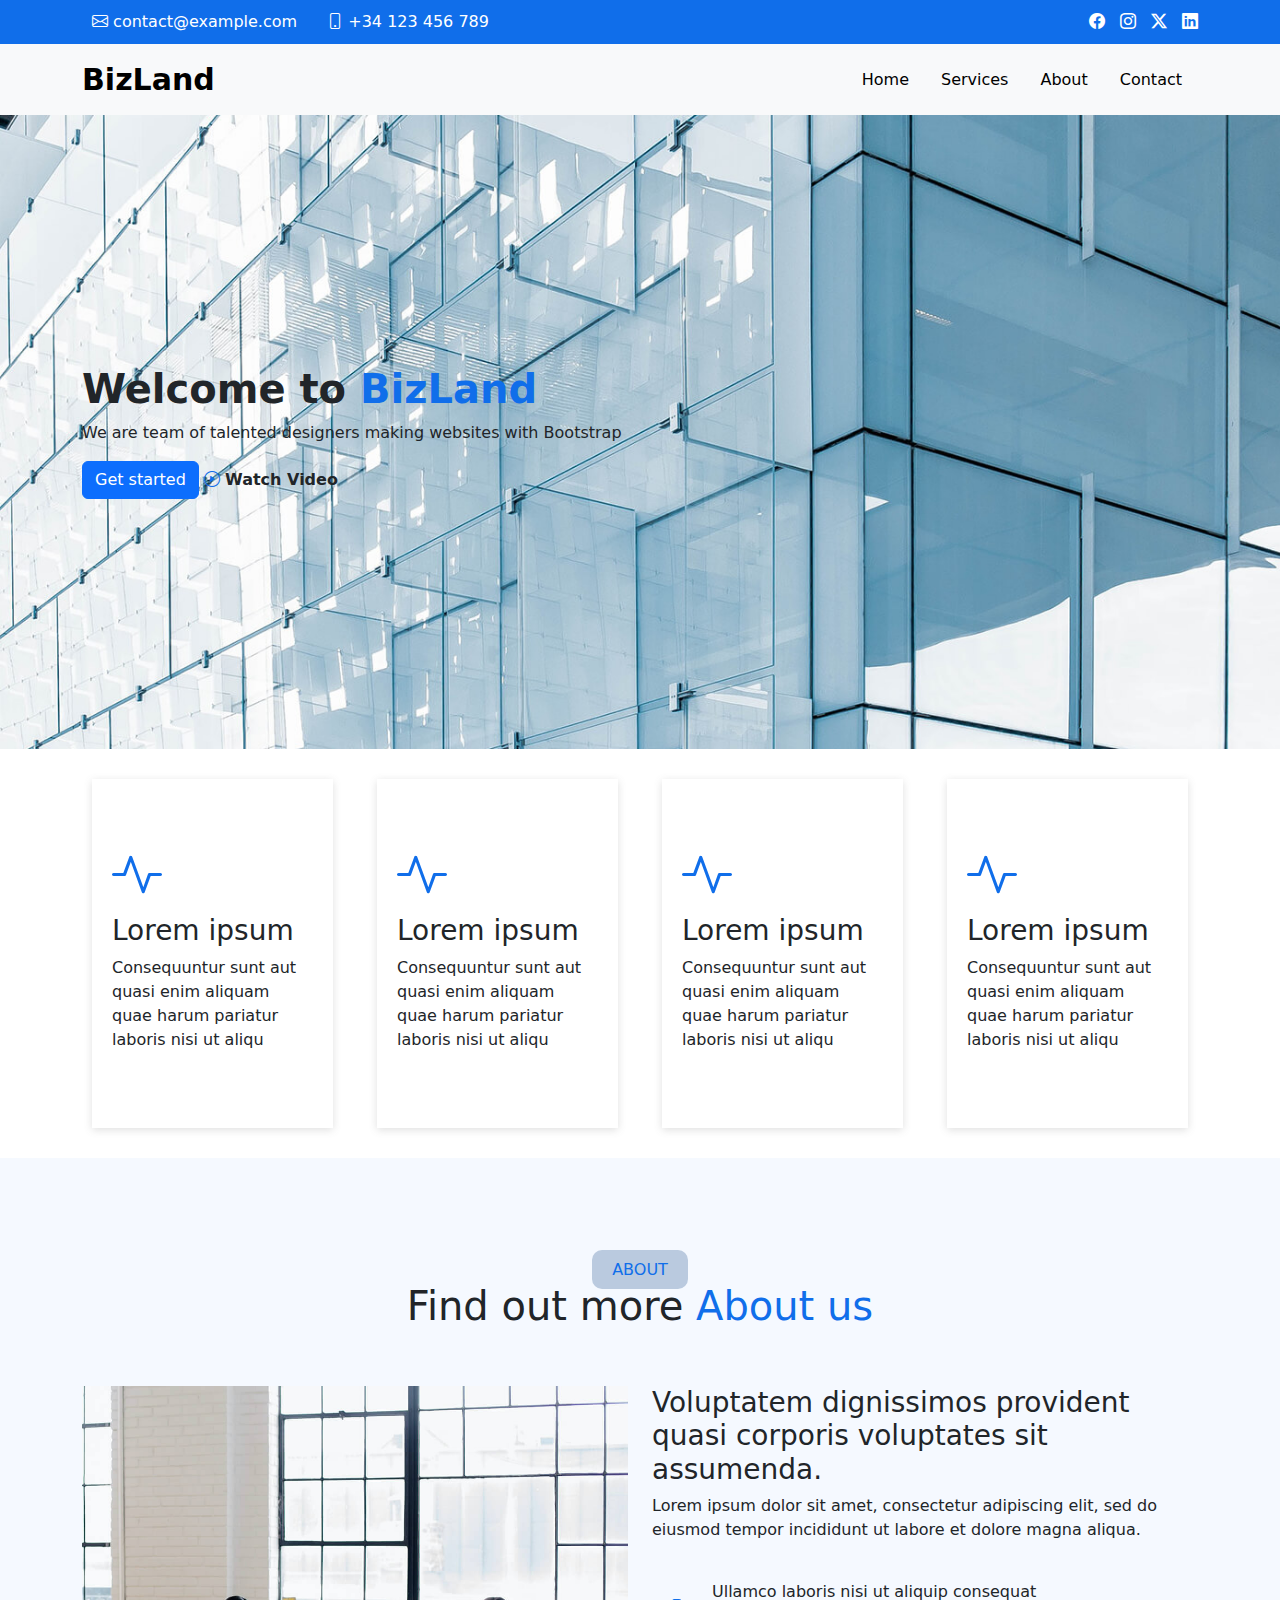
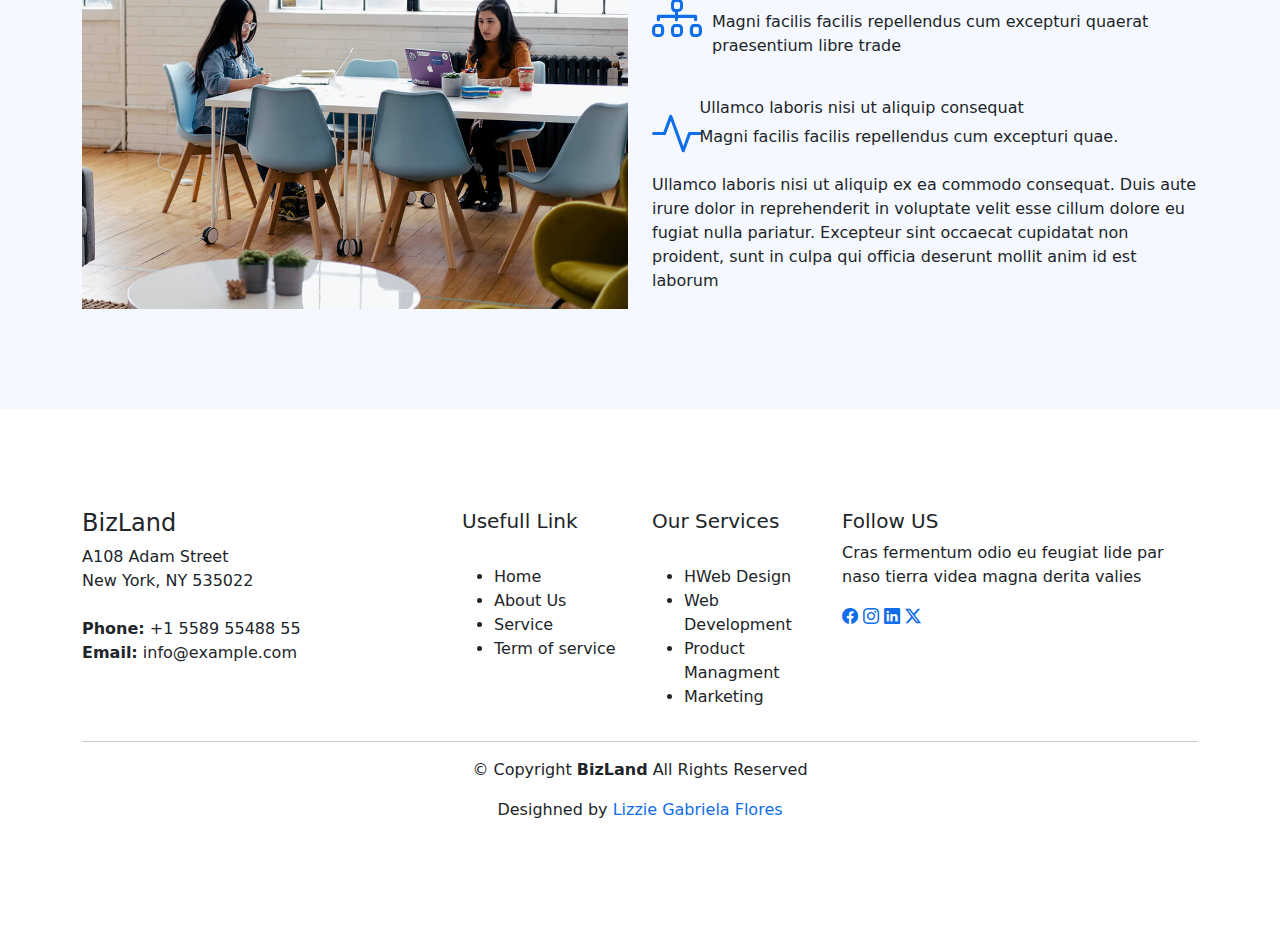
<file: index.html>
<!doctype html>
<html lang="es">

<head>
  <meta charset="utf-8">
  <meta name="viewport" content="width=device-width, initial-scale=1">
  <title>Lizzie Flores</title>

  <link rel="stylesheet" href="css/miestilo.css" type="text/css">
  <link rel="stylesheet" href="css/bootstrap.css" type="text/css">

  <link rel="stylesheet" href="https://cdn.jsdelivr.net/npm/bootstrap-icons@1.11.3/font/bootstrap-icons.min.css">
</head>

<body>
  <header>
    <section id="topbar">
      <div class="container d-flex justify-content-between">

        <div class="Contact-infp">
          <a href="mailto: lizzieflores@unitec.edu">
            <i class="bi bi-envelope"></i>
            contact@example.com</a>
          <a class="margen_izquierdo" href="tel">
            <i class="bi bi-phone"></i>
            +34 123 456 789</a>
        </div>
        <div class="social-link">
          <i class="bi bi-facebook"></i>
          <i class="bi bi-instagram"></i>
          <i class="bi bi-twitter-x"></i>
          <i class="bi bi-linkedin"></i>
        </div>
      </div>
    </section>

    <sectio id="menu">
      <nav class="navbar bg-body-tertiary">
        <div class="container">
          <span class="navbar-brand mb-0 negtrita texto-mediano">BizLand</span>
          <ul class="nav">
            <li class="nav-item">
              <a class="nav-link active" aria-current="page" href="index.html">Home</a>
            </li>
            <li class="nav-item">
              <a class="nav-link" href="services.html">Services</a>
            </li>
            <li class="nav-item">
              <a class="nav-link" href="about.html">About</a>
            </li>
            <li class="nav-item">
              <a class="nav-link" href="contact.html">Contact</a>
            </li>
          </ul>
        </div>
      </nav>
      </section>
  </header>
  <main>
    <section id="hero">
      <div class="container">
        <h1 class="negtrita">Welcome to <span class="azulito"> BizLand</span></h1>
        <p>We are team of talented designers making websites with Bootstrap</p>
        <button class="btn btn-primary">Get started</button>
        <i class="bi bi-play-circle azulito"></i> <span class="negtrita">Watch Video</span>
      </div>
    </section>

    <section id="info-extra">
      <div class="container">
        <div class="row">

          <div class="col-3">
            <div class=" sombra caja margen_extremos_columna">
              <i class="bi bi-activity icono_grande azulito"></i>
              <h3>Lorem ipsum</h3>
              <p>Consequuntur sunt aut quasi enim aliquam quae harum pariatur laboris nisi ut aliqu</p>
            </div>
          </div>

          <div class="col-3">
            <div class=" sombra caja margen_extremos_columna">
              <i class="bi bi-activity icono_grande azulito"></i>
              <h3>Lorem ipsum</h3>
              <p>Consequuntur sunt aut quasi enim aliquam quae harum pariatur laboris nisi ut aliqu</p>
            </div>
          </div>

          <div class="col-3">
            <div class=" sombra caja margen_extremos_columna">
              <i class="bi bi-activity icono_grande azulito"></i>
              <h3>Lorem ipsum</h3>
              <p>Consequuntur sunt aut quasi enim aliquam quae harum pariatur laboris nisi ut aliqu</p>
            </div>
          </div>

          <div class="col-3">
            <div class=" sombra caja margen_extremos_columna">
              <i class="bi bi-activity icono_grande azulito"></i>
              <h3>Lorem ipsum</h3>
              <p>Consequuntur sunt aut quasi enim aliquam quae harum pariatur laboris nisi ut aliqu</p>
            </div>
          </div>
        </div>
      </div>
    </section>

    <section id="about">
      <div class="container">
        <div class="text-center">
          <span class="botoncito">ABOUT</span>
          <h1>Find out more <span class="azulito">About us</span></h1>
        </div>
        <br>
        <br>

        <div class="row d-flex align-items-center">
          <div class="col-6">
            <img src="img/about.jpg" alt="" class="img-fluid">
          </div>
          <div class="col-6">
            <h3>Voluptatem dignissimos provident quasi corporis voluptates sit assumenda.</h3>
            <p>Lorem ipsum dolor sit amet, consectetur adipiscing elit, sed do eiusmod tempor incididunt ut labore et
              dolore magna aliqua.</p>
            <br>
            <div class="d-flex justify-content-start">
              <div>
                <i class="bi bi-diagram-3 azulito icono_grande"></i>
              </div>
              <div style="margin-left: 10px;">
                <h6>
                  Ullamco laboris nisi ut aliquip consequat</h6>
                <p>Magni facilis facilis repellendus cum excepturi quaerat praesentium libre trade</p>
              </div>
            </div>
            <br>
            <div class="row">
              <div class="col-1">
                <i class="bi bi-activity icono_grande azulito"></i>
              </div>
              <div class="col-11">
                <h6>Ullamco laboris nisi ut aliquip consequat</h6>
                <p>Magni facilis facilis repellendus cum excepturi quae.</p>
              </div>
            </div>

            <p>Ullamco laboris nisi ut aliquip ex ea commodo consequat. Duis aute irure dolor in reprehenderit in
              voluptate velit esse
              cillum dolore eu fugiat nulla pariatur. Excepteur sint occaecat cupidatat non proident, sunt in culpa
              qui officia deserunt mollit anim id est laborum</p>
          </div>
        </div>
      </div>
    </section>

  </main>
  <footer>
    <section id="footer">
      <div class="container">
        <div class="row">
          <div class="col-4">
            <h4>BizLand</h4>
            <p>
              A108 Adam Street <br>
              New York, NY 535022<br>
              <br>
              <b>Phone:</b> +1 5589 55488 55<br>
              <b>Email:</b> info@example.com
            </p>
          </div>

          <div class="col-2">
            <h5>Usefull Link</h5>
            <br>
            <ul>
              <li>Home</li>
              <li>About Us</li>
              <li>Service</li>
              <li>Term of service</li>
            </ul>
          </div>

          <div class="col-2">
            <h5>Our Services</h5>
            <br>
            <ul>
              <li>HWeb Design</li>
              <li>Web Development</li>
              <li>Product Managment</li>
              <li>Marketing</li>
            </ul>
          </div>
        
        <div class="col-4">
          <h5>Follow US</h5>
          <p>Cras fermentum odio eu feugiat lide par naso tierra videa magna derita valies</p>
          <i class="bi bi-facebook azulito"></i>
          <i class="bi bi-instagram azulito"></i>
          <i class="bi bi-linkedin azulito"></i>
          <i class="bi bi-twitter-x azulito"></i>
        </div>
      </div>
      </div>
    </section>

    <section>
      <div class="container text-center">
        <hr>
        <p>© Copyright <b>BizLand</b> All Rights Reserved</p>
        <p>Desighned by <span class="azulito">Lizzie Gabriela Flores</span></p>
      </div>
    </section>
  </footer>

  <script src="js/bootstrap.bundle.min.js" type="script"></script>
  <script src="https://cdn.jsdelivr.net/npm/bootstrap@5.3.8/dist/js/bootstrap.bundle.min.js"
    integrity="sha384-FKyoEForCGlyvwx9Hj09JcYn3nv7wiPVlz7YYwJrWVcXK/BmnVDxM+D2scQbITxI"
    crossorigin="anonymous"></script>
</body>

</html>
</file>
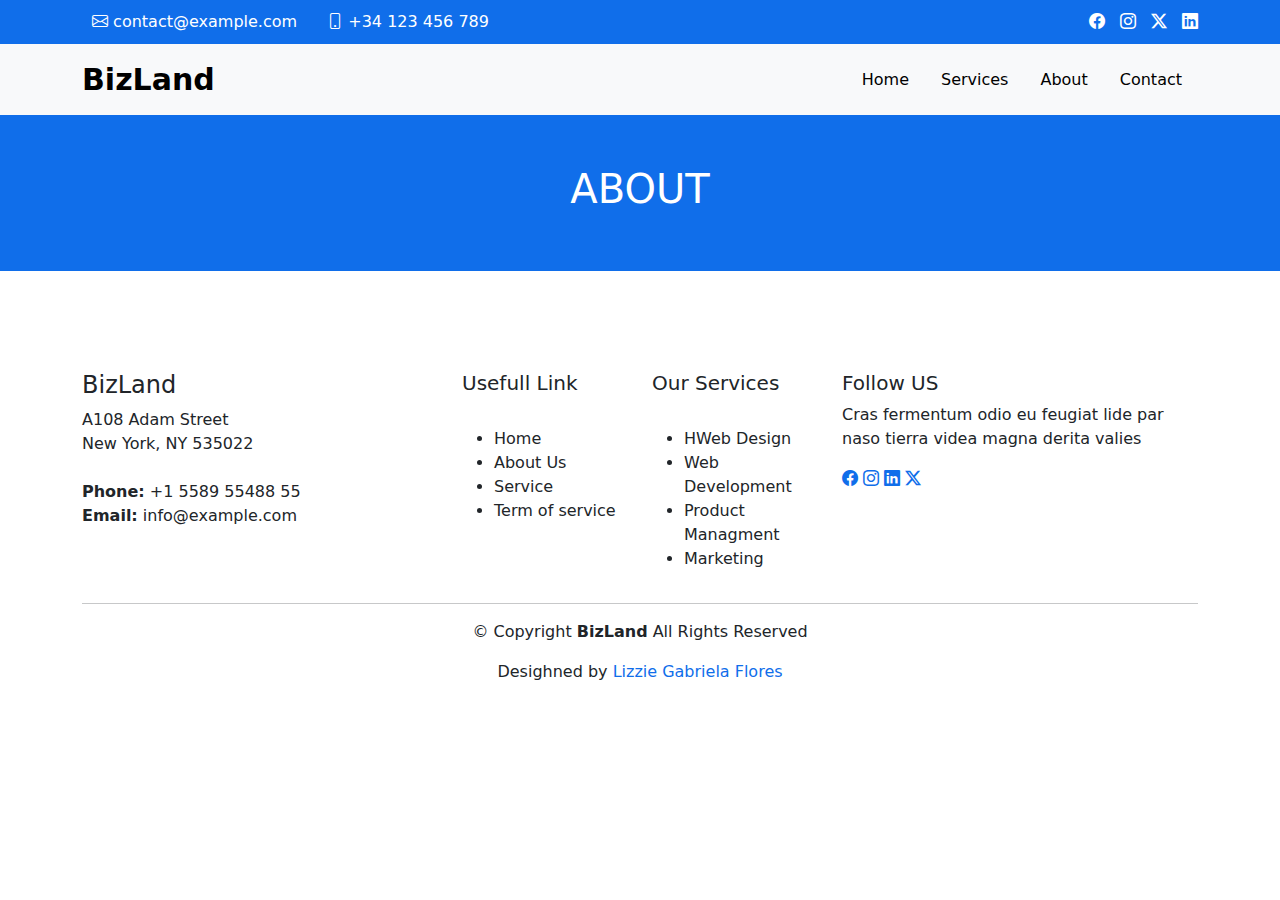
<file: about.html>
<!doctype html>
<html lang="es">

<head>
  <meta charset="utf-8">
  <meta name="viewport" content="width=device-width, initial-scale=1">
  <title>Lizzie Flores</title>

  <link rel="stylesheet" href="css/miestilo.css" type="text/css">
  <link rel="stylesheet" href="css/bootstrap.css" type="text/css">

  <link rel="stylesheet" href="https://cdn.jsdelivr.net/npm/bootstrap-icons@1.11.3/font/bootstrap-icons.min.css">
</head>

<body>
  <header>
    <section id="topbar">
      <div class="container d-flex justify-content-between">

        <div class="Contact-infp">
          <a href="mailto: lizzieflores@unitec.edu">
            <i class="bi bi-envelope"></i>
            contact@example.com</a>
          <a class="margen_izquierdo" href="tel">
            <i class="bi bi-phone"></i>
            +34 123 456 789</a>
        </div>
        <div class="social-link">
          <i class="bi bi-facebook"></i>
          <i class="bi bi-instagram"></i>
          <i class="bi bi-twitter-x"></i>
          <i class="bi bi-linkedin"></i>
        </div>
      </div>
    </section>

    <sectio id="menu">
      <nav class="navbar bg-body-tertiary">
        <div class="container">
          <span class="navbar-brand mb-0 negtrita texto-mediano">BizLand</span>
          <ul class="nav">
            <li class="nav-item">
              <a class="nav-link active" aria-current="page" href="index.html">Home</a>
            </li>
            <li class="nav-item">
              <a class="nav-link" href="services.html">Services</a>
            </li>
            <li class="nav-item">
              <a class="nav-link" href="about.html">About</a>
            </li>
            <li class="nav-item">
              <a class="nav-link" href="contact.html">Contact</a>
            </li>
          </ul>
        </div>
      </nav>
      </section>
  </header>
  <main>

<section class="hero2">
<div class="container">
  <h1> ABOUT</h1>

</div>
</section>


    

  </main>
  <footer>
    <section id="footer">
      <div class="container">
        <div class="row">
          <div class="col-4">
            <h4>BizLand</h4>
            <p>
              A108 Adam Street <br>
              New York, NY 535022<br>
              <br>
              <b>Phone:</b> +1 5589 55488 55<br>
              <b>Email:</b> info@example.com
            </p>
          </div>

          <div class="col-2">
            <h5>Usefull Link</h5>
            <br>
            <ul>
              <li>Home</li>
              <li>About Us</li>
              <li>Service</li>
              <li>Term of service</li>
            </ul>
          </div>

          <div class="col-2">
            <h5>Our Services</h5>
            <br>
            <ul>
              <li>HWeb Design</li>
              <li>Web Development</li>
              <li>Product Managment</li>
              <li>Marketing</li>
            </ul>
          </div>
        
        <div class="col-4">
          <h5>Follow US</h5>
          <p>Cras fermentum odio eu feugiat lide par naso tierra videa magna derita valies</p>
          <i class="bi bi-facebook azulito"></i>
          <i class="bi bi-instagram azulito"></i>
          <i class="bi bi-linkedin azulito"></i>
          <i class="bi bi-twitter-x azulito"></i>
        </div>
      </div>
      </div>
    </section>

    <section>
      <div class="container text-center">
        <hr>
        <p>© Copyright <b>BizLand</b> All Rights Reserved</p>
        <p>Desighned by <span class="azulito">Lizzie Gabriela Flores</span></p>
      </div>
    </section>
  </footer>

  <script src="js/bootstrap.bundle.min.js" type="script"></script>
  <script src="https://cdn.jsdelivr.net/npm/bootstrap@5.3.8/dist/js/bootstrap.bundle.min.js"
    integrity="sha384-FKyoEForCGlyvwx9Hj09JcYn3nv7wiPVlz7YYwJrWVcXK/BmnVDxM+D2scQbITxI"
    crossorigin="anonymous"></script>
</body>

</html>
</file>
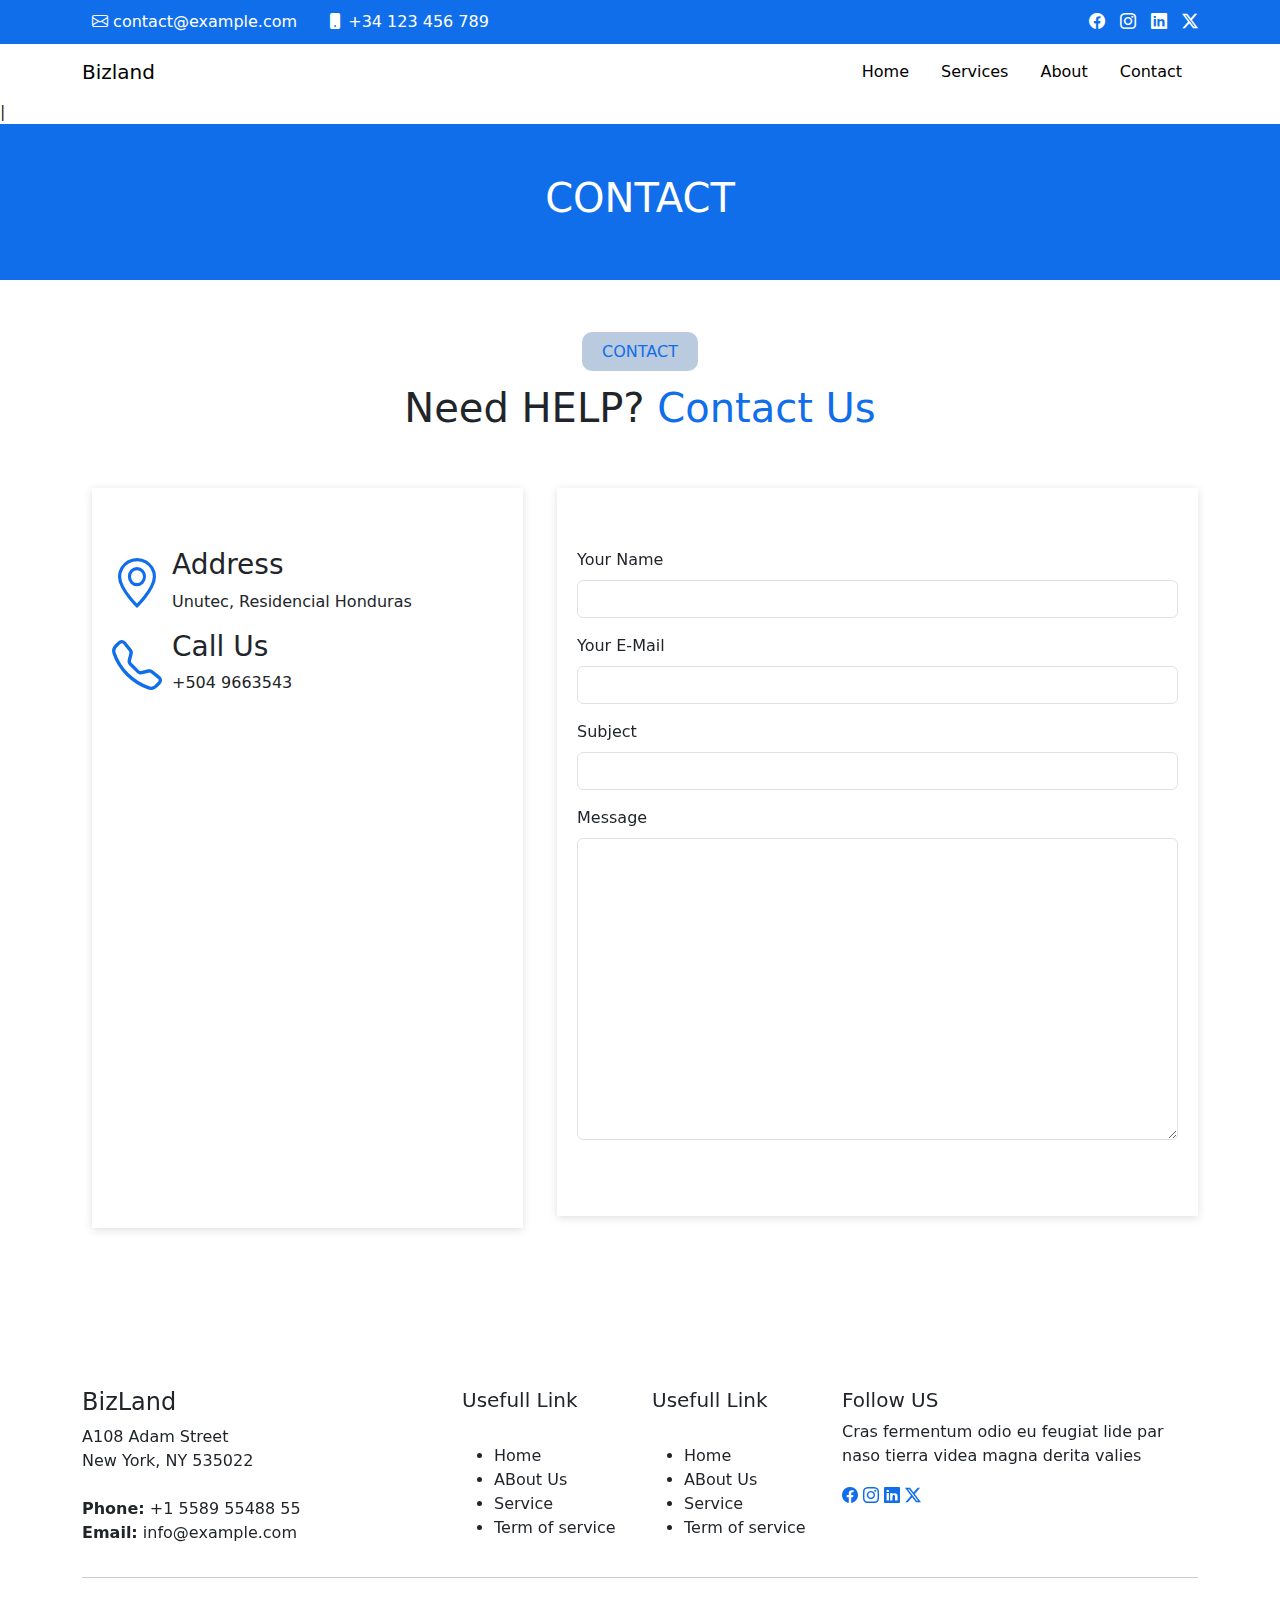
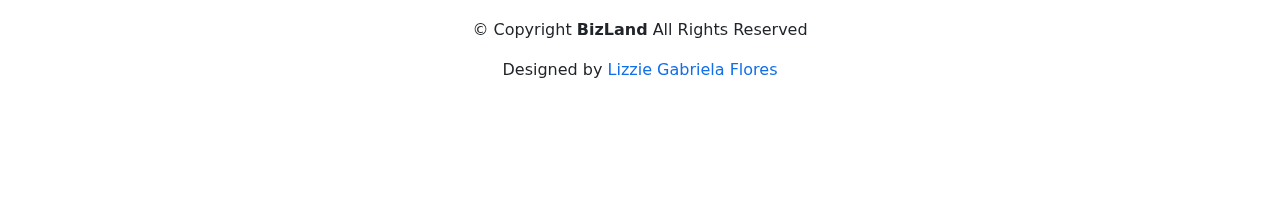
<file: contact.html>
<!doctype html>
<html lang="es">

<head>
  <meta charset="utf-8">
  <meta name="viewport" content="width=device-width, initial-scale=1">
  <title>Lizzie Flores</title>

  <link rel="stylesheet" href="css/miestilo.css" type="text/css">
  <link rel="stylesheet" href="css/bootstrap.css" type="text/css">


  <link rel="stylesheet" href="https://cdn.jsdelivr.net/npm/bootstrap-icons@1.11.3/font/bootstrap-icons.min.css">

</head>

<body>
  <header>

    <section id="topbar">
      <div class="container d-flex justify-content-between">

        <div class="contact-info">
          <a href="mailto:hsuazop@unitec.edu">
            <i class="bi bi-envelope"></i> contact@example.com
          </a>
          <a class="margen_izquierdo" href="tel">
            <i class="bi bi-phone-fill"></i> +34 123 456 789
          </a>
        </div>

        <div class="social-links">
          <i class="bi bi-facebook"></i>
          <i class="bi bi-instagram "></i>
          <i class="bi bi-linkedin"></i>
          <i class="bi bi-twitter-x"></i>
        </div>

      </div>
    </section>

    <section id="menu">
      <!-- As a heading -->
      <nav class="navbar">
        <div class="container">
          <span class="navbar-brand mb-0 texto_mediano negrita">Bizland</span>
          <ul class="nav">
            <li class="nav-item">
              <a class="nav-link active" aria-current="page" href="index.html">Home</a>
            </li>
            <li class="nav-item">
              <a class="nav-link" href="services.html">Services</a>
            </li>
            <li class="nav-item">
              <a class="nav-link" href="about.html">About</a>
            </li>
            <li class="nav-item">
              <a class="nav-link" href="contact.html">Contact</a>
            </li>

          </ul>

        </div>
      </nav>|
    </section>
  </header>
  <main>
    <section class="hero2">
      <div class="container">
        <h1>CONTACT</h1>
      </div>
    </section>

    <section class="margen_arriba_y_adentro">
      <div class="container">
        <div class="text-center">
          <span class="botoncito">CONTACT</span>
          <h1 style="margin-top: 20px;">Need HELP? <span class="azulito">Contact Us</span></h1>
        </div>
        <br>
        <br>
        <div class="row">
          <div class="col-5">
            <div class="sombra margen_arriba_y_adentro margen_extremos_columna caja">
              <div class="d-flex justify-content-start">
                <div>
                  <i class="bi bi-geo-alt icono_grande azulito"></i>
                </div>
                <div style="margin-left: 10px;">
                  <h3>Address</h3>
                  <p>Unutec, Residencial Honduras</p>
                </div>
              </div>
              <div class="d-flex justify-content-start">
                <div>
                  <i class="bi bi-telephone icono_grande azulito"></i>
                </div>
                <div style="margin-left: 10px;">
                  <h3>Call Us</h3>
                  <p>+504 9663543</p>
                </div>
              </div>

              <iframe
                src="https://www.google.com/maps/embed?pb=!1m18!1m12!1m3!1d3870.4921253113594!2d-87.17669942322651!3d14.048092090361509!2m3!1f0!2f0!3f0!3m2!1i1024!2i768!4f13.1!3m3!1m2!1s0x8f6fbcfacdb96c17%3A0x94999a679eabaa4f!2sUniversidad%20Tecnol%C3%B3gica%20Centroamericana%20UNITEC!5e0!3m2!1sen!2shn!4v1757378803446!5m2!1sen!2shn"
                width="100%" height="450" style="border:0;" allowfullscreen="" loading="lazy"
                referrerpolicy="no-referrer-when-downgrade"></iframe>

            </div>
          </div>
          <div class="col-7">
            <div class="sombra caja margen_arriba_y_adentro">
              <form action="">
                <div class="mb-3">
                  <label for="exampleFormControlInput1" class="form-label">Your Name</label>
                  <input type="text" class="form-control" id="exampleFormControlInput1">
                </div>
                <div class="mb-3">
                  <label for="exampleFormControlInput1" class="form-label">Your E-Mail</label>
                  <input type="text" class="form-control" id="exampleFormControlInput1">
                </div>
                <div class="mb-3">
                  <label for="exampleFormControlInput1" class="form-label">Subject</label>
                  <input type="text" class="form-control" id="exampleFormControlInput1">
                </div>
                <div class="mb-3">
                  <label for="exampleFormControlTextarea1" class="form-label">Message</label>
                  <textarea class="form-control" id="exampleFormControlTextarea1" rows="12"></textarea>
                </div>

              </form>
            </div>
          </div>
        </div>
      </div>
    </section>


  </main>
  <footer class="">
    <section id="footer">
      <div class="container">
        <div class="row">
          <div class="col-4">
            <h4>BizLand</h4>
            <p>
              A108 Adam Street <br>
              New York, NY 535022<br>
              <br>
              <b>Phone:</b> +1 5589 55488 55<br>
              <b>Email:</b> info@example.com
            </p>
          </div>
          <div class="col-2">
            <h5>Usefull Link</h5>
            <br>
            <ul>
              <li>Home</li>
              <li>ABout Us</li>
              <li>Service</li>
              <li>Term of service</li>
            </ul>
          </div>
          <div class="col-2">
            <h5>Usefull Link</h5>
            <br>
            <ul>
              <li>Home</li>
              <li>ABout Us</li>
              <li>Service</li>
              <li>Term of service</li>
            </ul>
          </div>
          <div class="col-4">
            <h5>Follow US</h5>
            <p>Cras fermentum odio eu feugiat lide par naso tierra videa magna derita valies</p>
            <div>
              <i class="bi bi-facebook azulito"></i>
              <i class="bi bi-instagram azulito"></i>
              <i class="bi bi-linkedin azulito"></i>
              <i class="bi bi-twitter-x azulito"></i>
            </div>
          </div>
        </div>
      </div>
    </section>
    <section>
      <div class="container text-center">
        <hr>
        <br>
        <p>© Copyright <b>BizLand</b> All Rights Reserved</p>
        <p>Designed by <span class="azulito">Lizzie Gabriela Flores</span></p>


      </div>

    </section>

  </footer>

  <script src="js/bootstrap.bundle.min.js" type="script"></script>
  <script src="https://cdn.jsdelivr.net/npm/bootstrap@5.3.8/dist/js/bootstrap.bundle.min.js"
    integrity="sha384-FKyoEForCGlyvwx9Hj09JcYn3nv7wiPVlz7YYwJrWVcXK/BmnVDxM+D2scQbITxI"
    crossorigin="anonymous"></script>
</body>

</html>
</file>
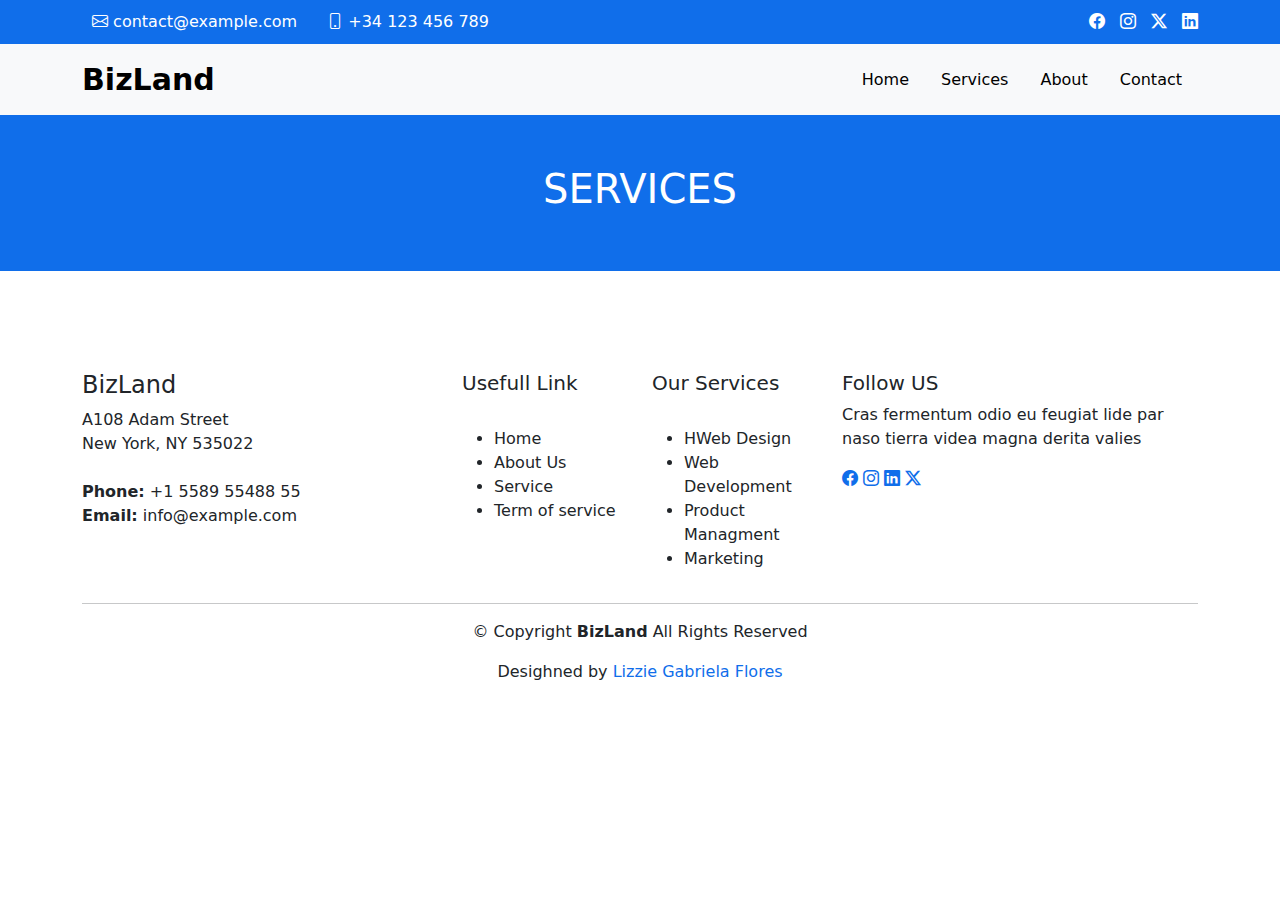
<file: services.html>
<!doctype html>
<html lang="es">

<head>
  <meta charset="utf-8">
  <meta name="viewport" content="width=device-width, initial-scale=1">
  <title>Lizzie Flores</title>

  <link rel="stylesheet" href="css/miestilo.css" type="text/css">
  <link rel="stylesheet" href="css/bootstrap.css" type="text/css">

  <link rel="stylesheet" href="https://cdn.jsdelivr.net/npm/bootstrap-icons@1.11.3/font/bootstrap-icons.min.css">
</head>

<body>
  <header>
    <section id="topbar">
      <div class="container d-flex justify-content-between">

        <div class="Contact-infp">
          <a href="mailto: lizzieflores@unitec.edu">
            <i class="bi bi-envelope"></i>
            contact@example.com</a>
          <a class="margen_izquierdo" href="tel">
            <i class="bi bi-phone"></i>
            +34 123 456 789</a>
        </div>
        <div class="social-link">
          <i class="bi bi-facebook"></i>
          <i class="bi bi-instagram"></i>
          <i class="bi bi-twitter-x"></i>
          <i class="bi bi-linkedin"></i>
        </div>
      </div>
    </section>

    <sectio id="menu">
      <nav class="navbar bg-body-tertiary">
        <div class="container">
          <span class="navbar-brand mb-0 negtrita texto-mediano">BizLand</span>
          <ul class="nav">
            <li class="nav-item">
              <a class="nav-link active" aria-current="page" href="index.html">Home</a>
            </li>
            <li class="nav-item">
              <a class="nav-link" href="services.html">Services</a>
            </li>
            <li class="nav-item">
              <a class="nav-link" href="about.html">About</a>
            </li>
            <li class="nav-item">
              <a class="nav-link" href="contact.html">Contact</a>
            </li>
          </ul>
        </div>
      </nav>
      </section>
  </header>
  <main>

<section class="hero2">
<div class="container">
  <h1> SERVICES</h1>

</div>
</section>


    

  </main>
  <footer>
    <section id="footer">
      <div class="container">
        <div class="row">
          <div class="col-4">
            <h4>BizLand</h4>
            <p>
              A108 Adam Street <br>
              New York, NY 535022<br>
              <br>
              <b>Phone:</b> +1 5589 55488 55<br>
              <b>Email:</b> info@example.com
            </p>
          </div>

          <div class="col-2">
            <h5>Usefull Link</h5>
            <br>
            <ul>
              <li>Home</li>
              <li>About Us</li>
              <li>Service</li>
              <li>Term of service</li>
            </ul>
          </div>

          <div class="col-2">
            <h5>Our Services</h5>
            <br>
            <ul>
              <li>HWeb Design</li>
              <li>Web Development</li>
              <li>Product Managment</li>
              <li>Marketing</li>
            </ul>
          </div>
        
        <div class="col-4">
          <h5>Follow US</h5>
          <p>Cras fermentum odio eu feugiat lide par naso tierra videa magna derita valies</p>
          <i class="bi bi-facebook azulito"></i>
          <i class="bi bi-instagram azulito"></i>
          <i class="bi bi-linkedin azulito"></i>
          <i class="bi bi-twitter-x azulito"></i>
        </div>
      </div>
      </div>
    </section>

    <section>
      <div class="container text-center">
        <hr>
        <p>© Copyright <b>BizLand</b> All Rights Reserved</p>
        <p>Desighned by <span class="azulito">Lizzie Gabriela Flores</span></p>
      </div>
    </section>
  </footer>

  <script src="js/bootstrap.bundle.min.js" type="script"></script>
  <script src="https://cdn.jsdelivr.net/npm/bootstrap@5.3.8/dist/js/bootstrap.bundle.min.js"
    integrity="sha384-FKyoEForCGlyvwx9Hj09JcYn3nv7wiPVlz7YYwJrWVcXK/BmnVDxM+D2scQbITxI"
    crossorigin="anonymous"></script>
</body>

</html>
</file>
<file: css/miestilo.css>
body{
    background-color: beige;
}
#topbar{
    background-color:#106eea ;
    padding-bottom: 10px;
    padding-top: 10px;
}

#topbar a{
    color: white;
    text-decoration: none;
}

.margen_izquierdo{
    margin-left: 15px;
}
#topbar i{
    color: white;
    margin-left: 10px;
}
.texto-mediano{
    font-size: 30px !important ;
}

#menu{
    padding-top: 5px
    padding-bottom 5px
}

#menu a{
    color: black;
    text-decoration: none;
}
.negtrita{
    font-weight: bold;
}
.azulito{
    color: #106eea;
}

#hero{
    background: url(../img/hero-bg.jpg);
    background-size: cover;
    position: center ;
    padding-top: 250px;
    padding-bottom: 250px;
}
.sombra{
    box-shadow: rgba(99, 99, 99, 0.2) 0px 2px 8px 0px;
}
#info-extra{
    padding-top: 30px;
    padding-bottom: 30px;
}

.caja{
    padding-top: 60px;
    padding-bottom: 60px;
    padding-left: 20px;
    padding-right: 20px;
}

.icono_grande{
font-size: 50px;
}

.margen_extremos_columna{
    margin-left: 10px;
    margin-right: 10px;
}

#about{
    padding-top: 100px;
    padding-bottom: 100px;
    background-color: #f5f9ff;
}

.botoncito{
    color: #106eea;
    padding: 10px 20px;
    background-color: #bacadf;
    border-radius: 10px;

}
footer{
    padding-top: 100px;
    padding-bottom: 100px;
}

.hero2{
    background-color: #106eea;
    color: white;
    padding-top: 50px;
    padding-bottom: 50px;
    text-align: center;
}

.margen_arriba_y_adentro{
    padding-top: 60px;
    padding-bottom: 60px;
}
</file>
